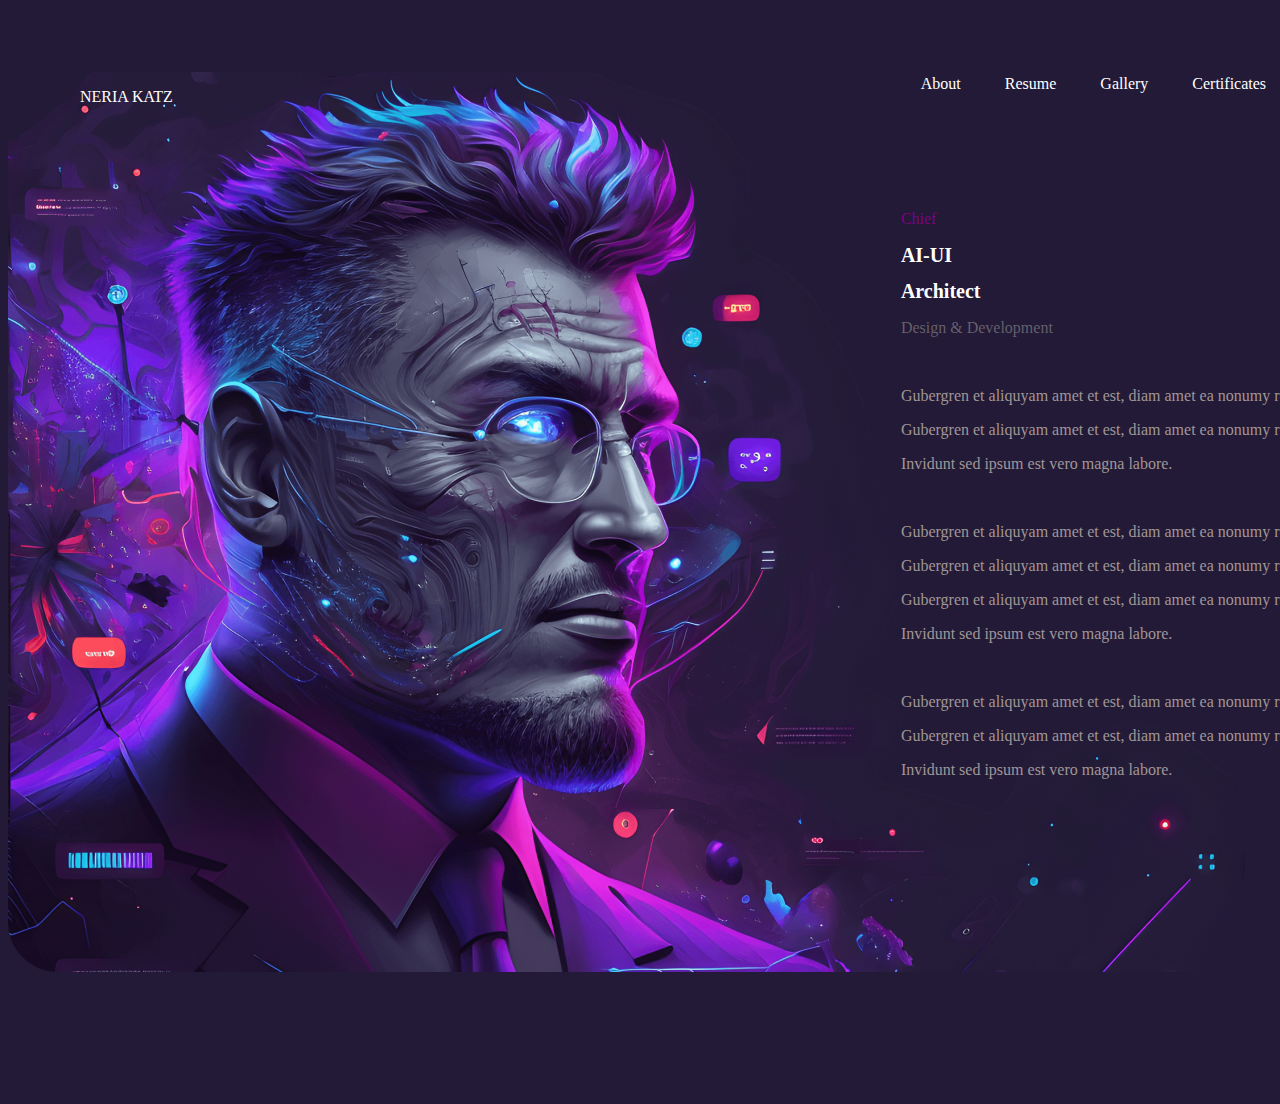
<file: index.html>
<!DOCTYPE html>
<html lang="en">
<head>
    <meta charset="UTF-8">
    <meta name="viewport" content="width=device-width, initial-scale=1.0">
    <title>Document</title>
    <link rel="stylesheet" href="figma.css">
    <link rel="stylesheet" href="response/ind.css">
</head>
<body>
<div class="main">
    <div class="header">
        <div class="left">
            <p>NERIA KATZ</p>
        </div>
        <div class="right">
          <a href="./index.html">About</a>
          <a href="./resume.html">Resume</a>
          <a href="./gallery.html">Gallery</a>
          <a href="./certificates.html">Certificates</a>
          
            <button id="btn">Contact</button>
        </div>
    </div>
    <div class="content">
        <p id="cheif">Chief</p>
        <h1>AI-UI</h1>
        <h1>Architect</h1>
        <p id="design">Design & Development</p>
        <br>
        <div class="small">
            <p>Gubergren et aliquyam amet et est, diam amet ea nonumy rebum sadipscing invidunt.</p>
        <p>Gubergren et aliquyam amet et est, diam amet ea nonumy rebum sadipscing invidunt.</p>
        <p>Invidunt sed ipsum est vero magna labore.</p>
        <br>
        <p>Gubergren et aliquyam amet et est, diam amet ea nonumy rebum sadipscing invidunt.</p>
        <p>Gubergren et aliquyam amet et est, diam amet ea nonumy rebum sadipscing invidunt.</p>
        <p>Gubergren et aliquyam amet et est, diam amet ea nonumy rebum sadipscing invidunt.</p>
        <p>Invidunt sed ipsum est vero magna labore.</p>
        <br>
        <p>Gubergren et aliquyam amet et est, diam amet ea nonumy rebum sadipscing invidunt.</p>
        <p>Gubergren et aliquyam amet et est, diam amet ea nonumy rebum sadipscing invidunt.</p>
        <p>Invidunt sed ipsum est vero magna labore.</p>
        </div>
        
    </div>
</div>

</body>
</html>
</file>
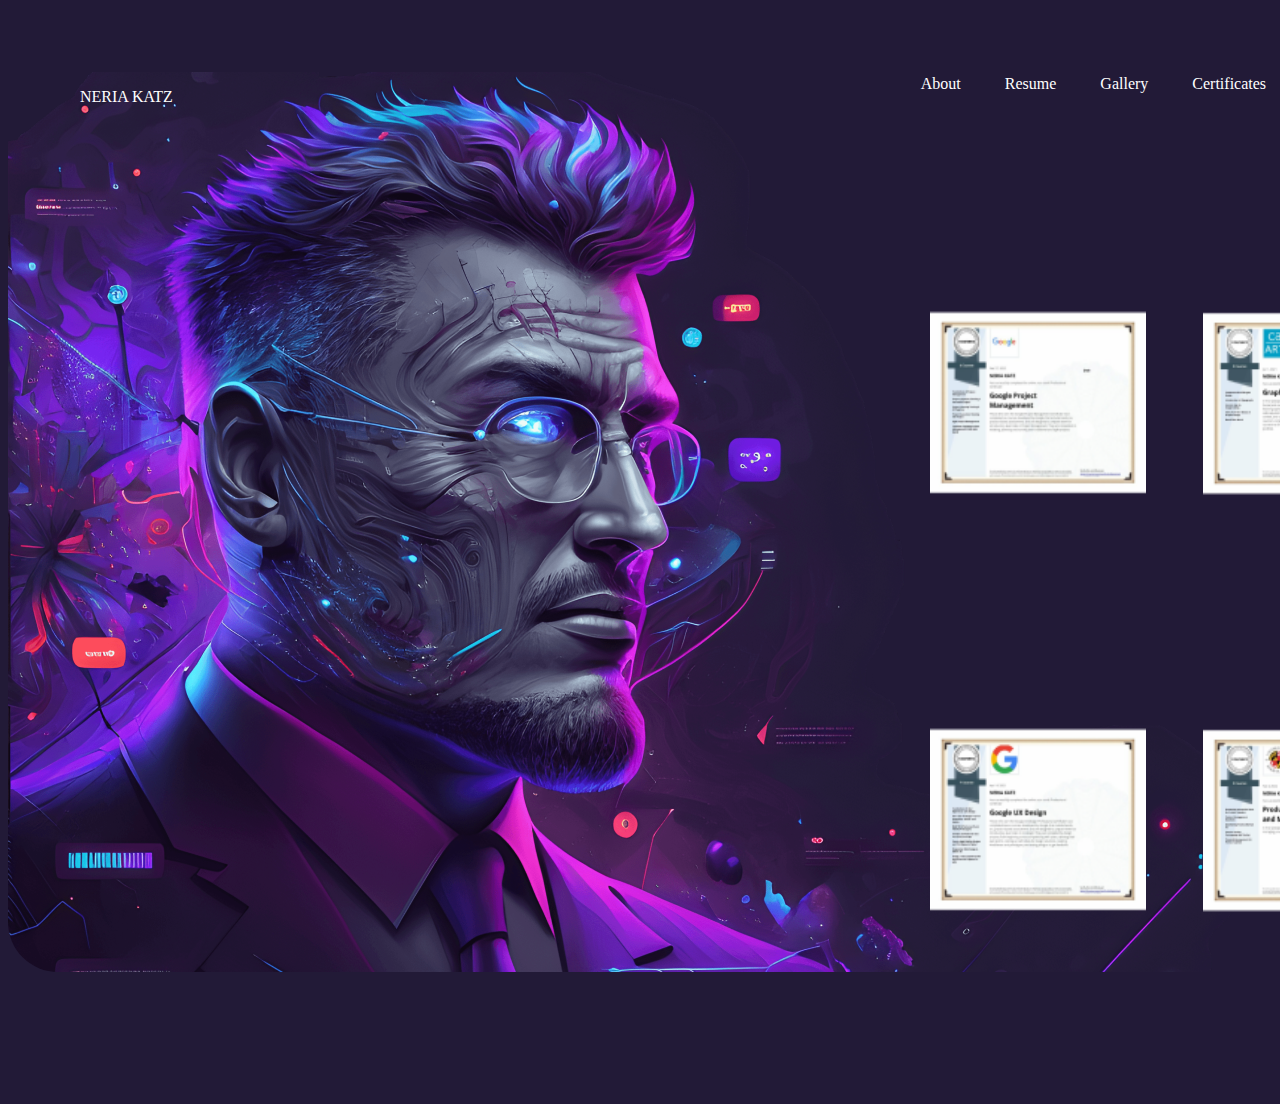
<file: certificates.html>
<!DOCTYPE html>
<html lang="en">
<head>
    <meta charset="UTF-8">
    <meta name="viewport" content="width=device-width, initial-scale=1.0">
    <title>Document</title>
    <link rel="stylesheet" href="figma.css">
</head>
<body>
<div class="main">
    <div class="header">
        <div class="left">
            <p>NERIA KATZ</p>
        </div>
        <div class="right">
          <a href="./index.html">About</a>
          <a href="./resume.html">Resume</a>
          <a href="./gallery.html">Gallery</a>
          <a href="./certificates.html">Certificates</a>
          
            <button id="btn">Contact</button>
        </div>
    </div>
    <div class="certificates">
        <img src="./images/certi1.png" alt="">
        <img src="./images/certi2.png" alt="">
        <!-- <img src="./images/certi3.png" alt="">
        <img src="./images/certi4.png" alt=""> -->
       </div>
       <div class="certificates2">
         <img src="./images/certi3.png" alt="">
        <img src="./images/certi4.png" alt="">
       </div>

</div>

</body>
</html>
</file>
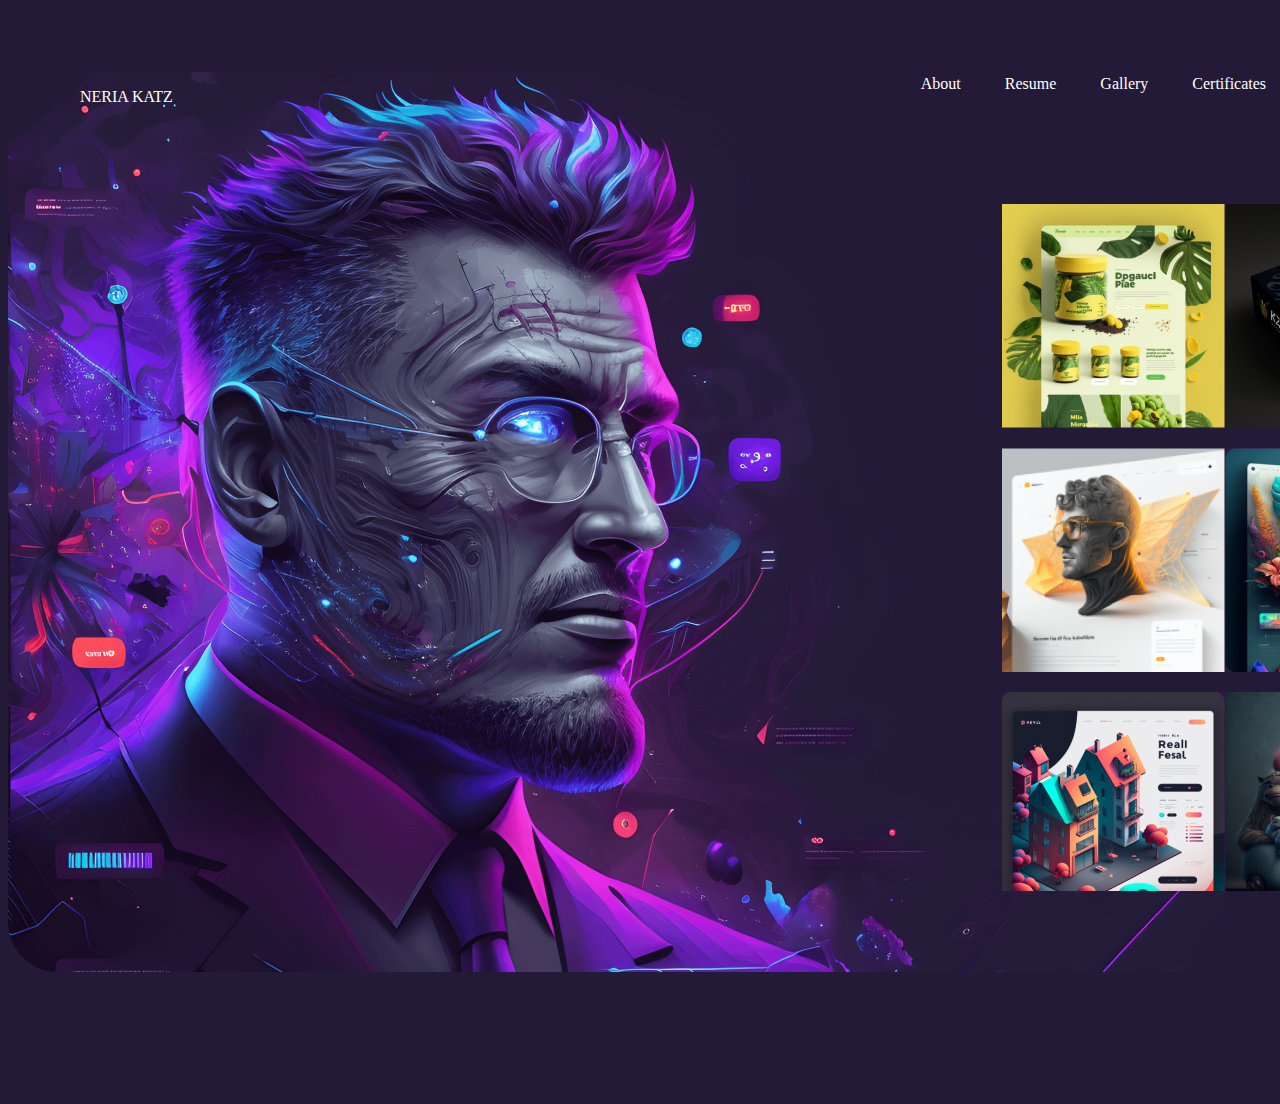
<file: gallery.html>
<!DOCTYPE html>
<html lang="en">
<head>
    <meta charset="UTF-8">
    <meta name="viewport" content="width=device-width, initial-scale=1.0">
    <title>Document</title>
    <link rel="stylesheet" href="figma.css">
</head>
<body>
<div class="main">
    <div class="header">
        <div class="left">
            <p>NERIA KATZ</p>
        </div>
        <div class="right">
          <a href="./index.html">About</a>
          <a href="./resume.html">Resume</a>
          <a href="./gallery.html">Gallery</a>
          <a href="./certificates.html">Certificates</a>
          
            <button id="btn">Contact</button>
        </div>
    </div>
    <div class="content">
       
       <div class="grid">
        <img src="./images/gallery/1.png" alt="">
        <img src="./images/gallery/2.png" alt="">
        <img src="./images/gallery/3.png" alt="">
        <img src="./images/gallery/4.png" alt="">
        <img src="./images/gallery/5.png" alt="">
        <img src="./images/gallery/6.png" alt="">
       </div>
        
    </div>
</div>

</body>
</html>
</file>
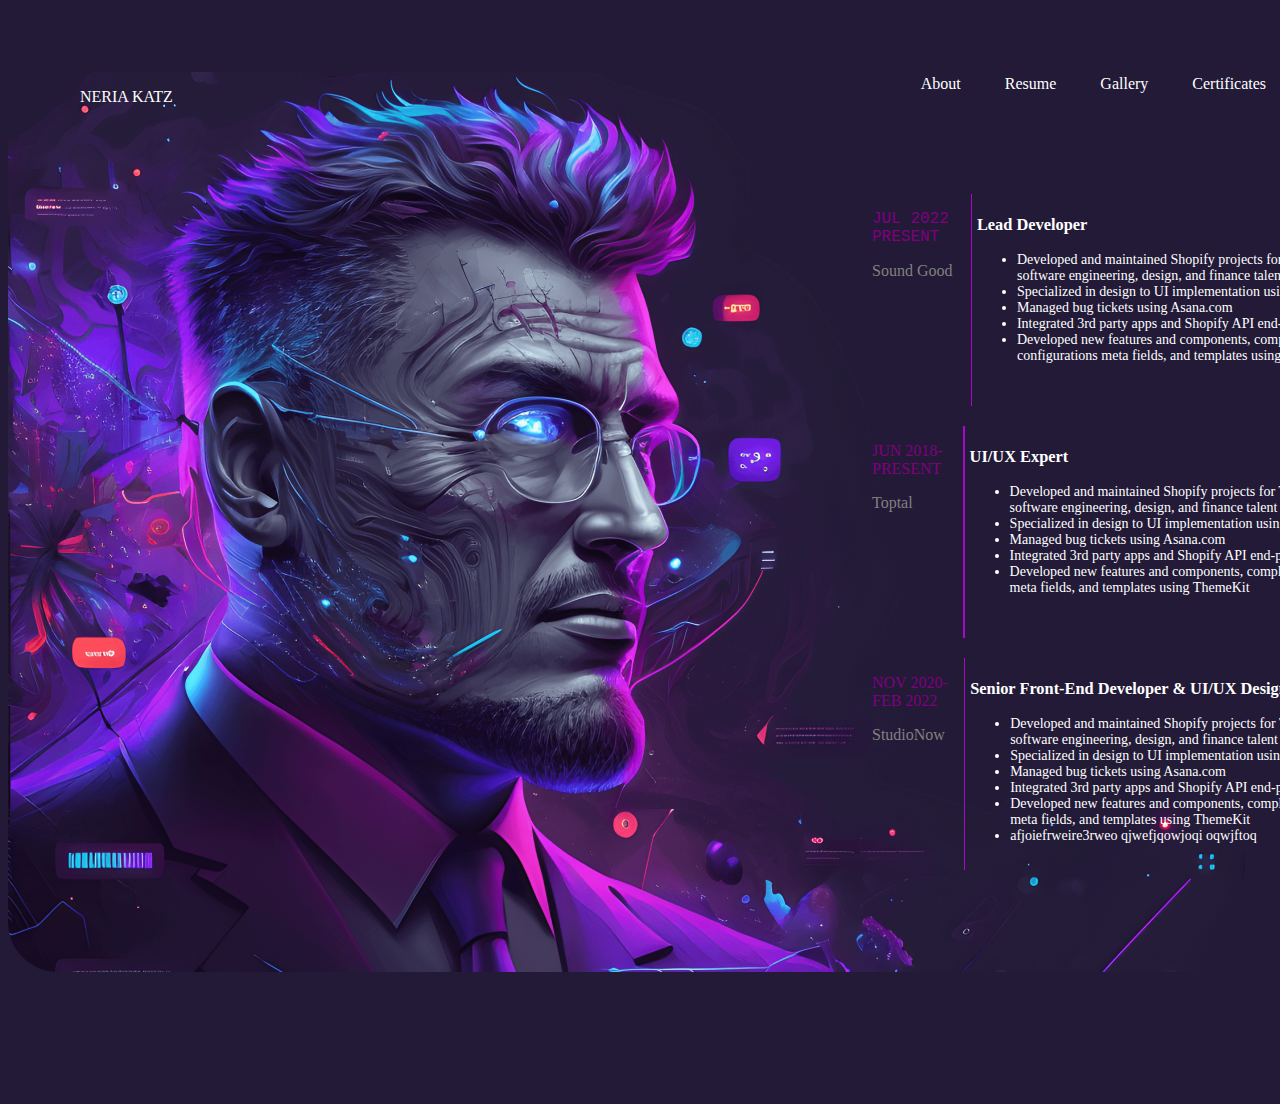
<file: resume.html>
<!DOCTYPE html>
<html lang="en">
<head>
    <meta charset="UTF-8">
    <meta name="viewport" content="width=device-width, initial-scale=1.0">
    <title>Document</title>
    <link rel="stylesheet" href="figma.css">
</head>
<body>
<div class="main">
    <div class="header">
        <div class="left">
            <p>NERIA KATZ</p>
        </div>
        <div class="right">
          <a href="./index.html">About</a>
          <a href="./resume.html">Resume</a>
          <a href="./gallery.html">Gallery</a>
          <a href="./certificates.html">Certificates</a>
          
            <button id="btn">Contact</button>
        </div>
    </div>



    <!-- RESUME START -->

<div class="resume">
    <div class="top1">        
        <div>
            <p style="color: purple; font-family: 'Courier New', Courier, monospace;">JUL 2022 PRESENT</p>
            
            <P style="color: gray; display: block;">Sound Good</P>
        
        
        </div>
        <div style=" height: 212px;
        width: 2px;
        background-color: #A60AC7;"></div>
        <div style="font-size: 14px; color: white;  margin-top: 5px;  padding-left: 5px;">
        <h3>Lead Developer</h3>
    
            <ul>
                <li> Developed and maintained Shopify projects for Toptal,a network of top
                3% software engineering, design, and finance talent</li>
                <li> Specialized in design to UI implementation using Figma</li>
                <li> Managed bug tickets using Asana.com</li>
                <li> Integrated 3rd party apps and Shopify API end-points</li>
                <li> Developed new features and components, complex customizer 
                    configurations meta fields, and templates using ThemeKit</li>
              </ul>  
              
            
      </div>
    </div>
    <div class="top2">
        <div>
            <p style="color: purple;">JUN 2018-PRESENT</p>
            <P style="color: gray; display: block;">Toptal</P>
        
        
        </div>
        <div style=" height: 212px;
        width: 2px;
        background-color: #A60AC7;"></div>
        <div style="font-size: 14px; color: white;  margin-top: 5px;  padding-left: 5px;">
        <h3>UI/UX Expert</h3>
    
            <ul>
                <li> Developed and maintained Shopify projects for Toptal,a network of top
                3% software engineering, design, and finance talent</li>
                <li> Specialized in design to UI implementation using Figma</li>
                <li> Managed bug tickets using Asana.com</li>
                <li> Integrated 3rd party apps and Shopify API end-points</li>
                <li> Developed new features and components, complex customizer 
                    configurations meta fields, and templates using ThemeKit</li>
              </ul>  
              
            
      </div>
    </div>
    <div class="top3">
        <div>
            <p style="color: purple;">NOV 2020-FEB 2022</p>
            <P  style="color: gray; display: block;">StudioNow</P>
        
        
        </div>
        <div style=" height: 212px;
        width: 2px;
        background-color: #A60AC7;"></div>
        <div style="font-size: 14px; color: white;  margin-top: 5px;  padding-left: 5px;">
        <h3>Senior Front-End Developer & UI/UX Designer</h3>
    
            <ul>
                <li> Developed and maintained Shopify projects for Toptal,a network of top
                3% software engineering, design, and finance talent</li>
                <li> Specialized in design to UI implementation using Figma</li>
                <li> Managed bug tickets using Asana.com</li>
                <li> Integrated 3rd party apps and Shopify API end-points</li>
                <li> Developed new features and components, complex customizer 
                    configurations meta fields, and templates using ThemeKit</li>
                    <li>afjoiefrweire3rweo qjwefjqowjoqi oqwjftoq </li>
              </ul>  
              
            
      </div>
    </div>
</div>


    <!-- <div style="display: flex;">
        <div class="vl"></div>
       -->
<!--       
      </div>
      <div style="display: flex;">
        <div class="vl"></div>
    <div style="font-size: 15px; color: white; margin-top: 5px;  padding-left: 5px;">
    <h3>Senior Front-End Developer & UI/UX Designer</h3>
        <ul>
            <li>Implemented "creative search" feature for admin system,</li>
            <li>including design and development</li>
            <li>Migrated system from AngularJS to Angular 10</li>
            <li>Redesigned UI/UX in Figma and implemented design
                changes throughout system using Angular</li>
            <li>Transformed old system with new design language,</li>
            <li>As demonstrated in "creative search" feature</li>
        </ul>
    
    </div>
    </div> -->

    </div>
    
    

</body>
</html>
</file>
<file: figma.css>
body{
    height: 1024px;
    width: 1440px;
    background-color: rgb(34, 26,55);
}


.main{
    height: 100vh;
    width: 100%;
    background-image: url('./images/Background\ Image.png');
    background-repeat: no-repeat;
    border-radius: 50px;
}
.header{
    margin: 5%;
    display: flex;
    justify-content: space-between;
    justify-items: center;
}
.left{
    display: flex;
    color: white;
    
}
.right a{
    padding: 20px;
    color: white;
    text-decoration: none;
}
#btn{
    background-color: rgb(64,33,102);
    border-radius: 20px;
    color: white;
    padding: 5px 20px;
    border: none;
    
}
#btn:hover{
    background-color: rgb(158, 25, 158);
}
.content{
    float: right;
    
}
.content h1{
    color: white;
}
#cheif{
    color: rgb(128, 0, 128);
}
#design{
    color: rgba(140, 134, 134, 0.661);
}
.small{
    margin: 0;
    padding: 0;
    color: rgb(161, 150, 150);
}
/* akhan theke gallery ar kaj suru */

.grid{
    display: grid;
    grid-template-columns: auto auto;
    justify-content: space-between;
    

}
.grid img{
    width: 100%;
    margin: 10px 0;
    
}

 /*resume page  */
.resume{
    display:grid;
    float: right;
    height: 20vh;
    width: 40%;
    
   
}
h1{
    color: #5D3974;
    font-size: 20px;
    width: 100%;
}
.top1{
    display: flex;

}
.top2{
    display: flex;
    margin: 20px 0;
}
.top3{
    display: flex;
}

/* certificates ar kaj suru */

.certificates{
    display: flex;
    justify-content: end;
}
.certificates img{
    padding: 2%;
    height: 40vh;
    width: 15%;
    margin: 0;
}
.certificates2{
    display: flex;
    justify-content: end;
}
.certificates2 img{
    padding: 2%;
    height: 40vh;
    width: 15%;
    margin:0 ;
}


/* .certificates{
    display: grid;
    grid-template-columns: auto  auto;
    justify-content: end;
    
    

}
.certificates img{
   height: 30vh;
   width: 100%;
   margin: 0 15px;
   padding: 5px;

} */




  
  /* Small devices (landscape phones, 576px and up) */
@media (min-width: 576px) and (max-width: 767.98px) {}
  
  /* Medium devices (tablets, 768px and up) */
@media (min-width: 768px) and (max-width: 991.98px) {}
  
  /* Large devices (desktops, 992px and up) */
@media (min-width: 992px) and (max-width: 1199.98px) {}
  
  /* Extra large devices (large desktops, 1200px and up) */
@media (min-width: 1200px) {}
</file>
<file: response/ind.css>
@media screen and (max-width: 575px) {
            body{
                background-color: rgb(34, 26,55);
            }
            .main{
                background-image: none;
            }
    
}
</file>
